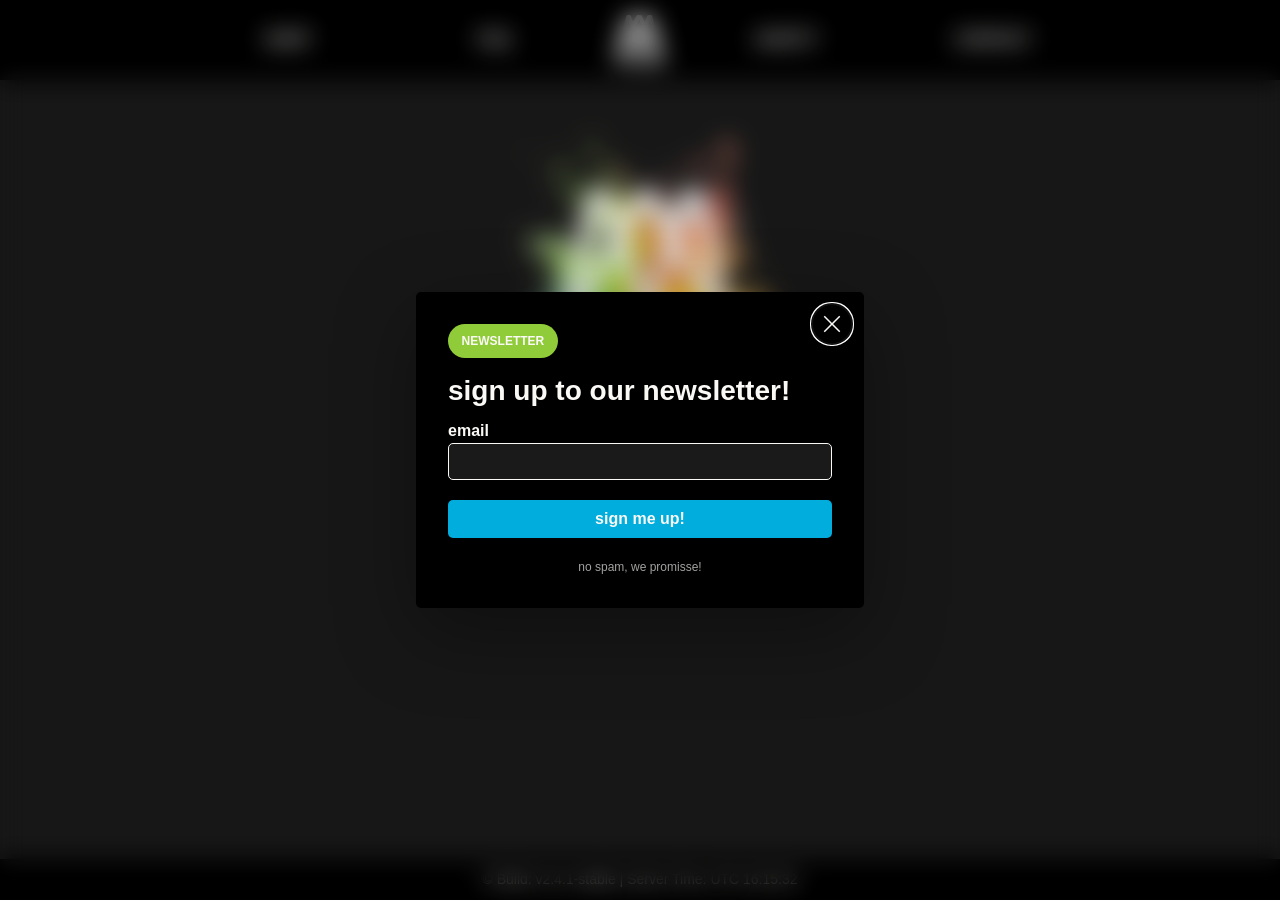
<file: index.html>
<!DOCTYPE html>
<html lang="en">

<head>
    <meta charset="UTF-8">
    <meta name="viewport" content="width=device-width, initial-scale=1.0">
    <title>MyDrugs</title>

    <link rel="icon" href="./assets/icons/mydrugs-favicon.ico">
    <link rel="stylesheet" href="./css/styles.css">
</head>

<body>
    <header>
        <nav class="mobile-menu-nav">
            <a href="index.html" class="mobile-logo" aria-label="MyDrugs home">
                <img src="./assets/icons/mydrugs-logo-nobg.png" alt="">
            </a>
            <ul id="menu" class="menu">
                <li><a href="shop.html">SHOP</a></li>
                <li><a href="faq.html">FAQ</a></li>
                <li class="desktop-logo">
                    <a href="index.html" class="logo">
                        <img src="./assets/icons/mydrugs-logo-nobg.png" alt="MyDrugs Logo">
                    </a>
                </li>
                <li><a href="safety.html">SAFETY</a></li>
                <li><a href="contact.html">CONTACT</a></li>
            </ul>

            <button type="button" id="menu-toggle" class="menu-toggle" aria-label="open menu" aria-expanded="false" aria-controls="menu">
                <svg width="24" height="24" viewBox="0 0 24 24" fill="none" xmlns="http://www.w3.org/2000/svg">
                    <path fill-rule="evenodd" clip-rule="evenodd"
                        d="M21 5.5H3V7h18V5.5Zm0 5.75H3v1.5h18v-1.5ZM3 17h18v1.5H3V17Z" fill="currentColor" />
                </svg>
            </button>
        </nav>
    </header>
    <main>
        <section class="landing-page">
            <img class="landing-image" src="./assets/images/mydrugs-landing-page.jpg" alt="MyDrugs Landing Page">
            <button class="shop-button"><a href="shop.html">SHOP NOW</a></button>
        </section>

        <dialog id="modal-sub" class="modal">
            <button type="button" id="modal-close" class="modal-close" aria-label="close modal">
                <svg width="24" height="24" fill="none" xmlns="http://www.w3.org/2000/svg" aria-hidden="true">
                    <path
                        d="m20.28 4.78-1.06-1.06L12 10.94 4.78 3.72 3.72 4.78 10.94 12l-7.22 7.22 1.06 1.06L12 13.06l7.22 7.22 1.06-1.06L13.06 12l7.22-7.22Z"
                        fill="currentColor" />
                </svg>
            </button>

            <div class="modal-content">
                <span class="modal-tag"> NEWSLETTER </span>
                <h2> sign up to our newsletter! </h2>

                    <form id="form-sub" class="form-sub">
                        <label for="email"> email </label>
                        <input type="text" id="email" name="email" required>
                        <button type="submit"> sign me up! </button>
                    </form>

                    <span class="modal-footer"> no spam, we promisse! </span>
            </div>
        </dialog>

    </main>

    <footer>&copy; Build: v2.4.1-stable | Server Time: UTC 16:15:32 </footer>

    <script src="main.js"></script>
</body>

</html>

<!-- ༼ つ ◕_◕ ༽つ0
_     _                                
| |   | |__   ___  _ ____   _____       
| |/ /| '_ \ / _ \| '__\ \ / / __|      
|   < | | | | (_) | |   \ V /\__ \      
|_|\_\|_| |_|\___/|_|    \_/ |___/

༼ つ ◕_◕ ༽つ -->
</file>
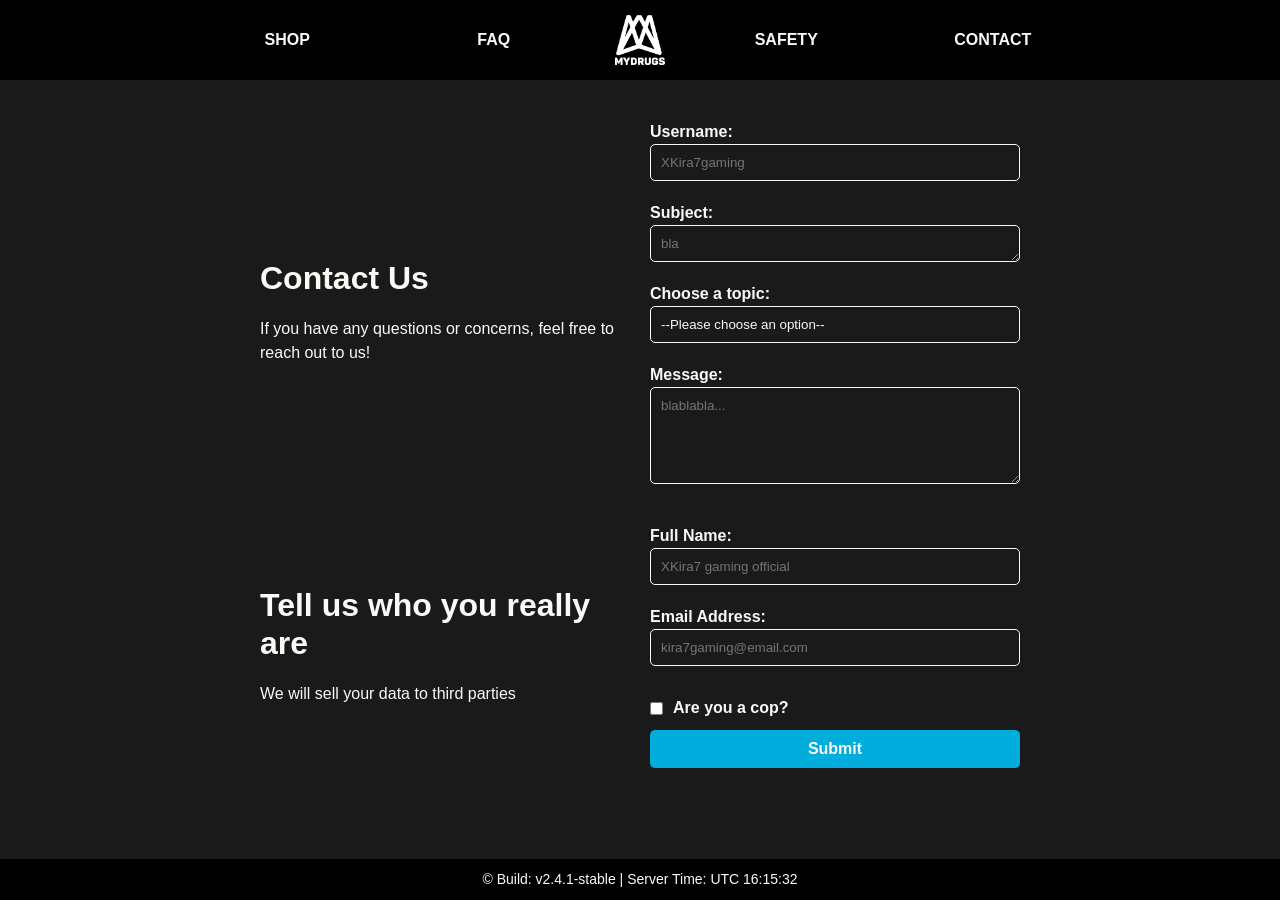
<file: contact.html>
<!DOCTYPE html>
<html lang="en">
<head>
    <meta charset="UTF-8">
    <meta name="viewport" content="width=device-width, initial-scale=1.0">
    <title>MyDrugs - Contact</title>

    <link rel="icon" href="./assets/icons/mydrugs-favicon.ico">
    <link rel="stylesheet" href="./css/styles.css">
</head>
<body>
    <header>
        <nav class="mobile-menu-nav">
            <a href="index.html" class="mobile-logo" aria-label="MyDrugs home">
                <img src="./assets/icons/mydrugs-logo-nobg.png" alt="">
            </a>
            <ul id="menu" class="menu">
                <li><a href="shop.html">SHOP</a></li>
                <li><a href="faq.html">FAQ</a></li>
                <li class="desktop-logo">
                    <a href="index.html" class="logo">
                        <img src="./assets/icons/mydrugs-logo-nobg.png" alt="MyDrugs Logo">
                    </a>
                </li>
                <li><a href="safety.html">SAFETY</a></li>
                <li><a href="contact.html">CONTACT</a></li>
            </ul>

            <button type="button" id="menu-toggle" aria-label="open menu" aria-expanded="false" aria-controls="menu">
                <svg width="24" height="24" viewBox="0 0 24 24" fill="none" xmlns="http://www.w3.org/2000/svg">
                    <path fill-rule="evenodd" clip-rule="evenodd"
                        d="M21 5.5H3V7h18V5.5Zm0 5.75H3v1.5h18v-1.5ZM3 17h18v1.5H3V17Z" fill="currentColor" />
                </svg>
            </button>
        </nav>
    </header>
    <main>
        <section class="contact-container">
            <article class="first-contact">
                <div class="contact-section">
                    <h1>Contact Us</h1>
                    <p>If you have any questions or concerns, feel free to reach out to us!</p>
                </div>

                <form>
                    <label for="username">Username:</label>
                    <input type="text" id="username" name="username" placeholder="XKira7gaming" required>

                    <label for="subject">Subject:</label>
                    <textarea id="subject" name="subject" rows="1" placeholder="bla" required></textarea>

                    <label for="topic-select">Choose a topic:</label>
                    <select id="topic-select">
                        <option value="">--Please choose an option--</option>
                        <option value="">Product</option>
                        <option value="">Delivery</option>
                        <option value="">Question</option>
                        <option value="">Website</option>
                    </select>

                    <label for="message">Message:</label>
                    <textarea id="message" name="message" rows="5" placeholder="blablabla..." required></textarea>
                </form>
            </article>

            <article class="second-contact">
                <div class="contact-section">
                    <h1>Tell us who you really are</h1>
                    <p>We will sell your data to third parties</p>
                </div>

                <form>
                    <label for="fullname">Full Name:</label>
                    <input type="text" id="fullname" name="fullname" placeholder="XKira7 gaming official" required>

                    <label for="email">Email Address:</label>
                    <input type ="email" id="email" name="email" placeholder="kira7gaming@email.com" required>
                    
                    <div class="checkbox-group">
                        <input type="checkbox" id="cop" name="cop">
                        <label for="cop">Are you a cop?</label>
                    </div>

                    <button type="submit" class="contact-button">Submit</button>
                </form>
            </article>
        </section> 
    </main>

    <footer>&copy; Build: v2.4.1-stable | Server Time: UTC 16:15:32 </footer>
    <script src="main.js"></script>
</body>
</html>
</file>
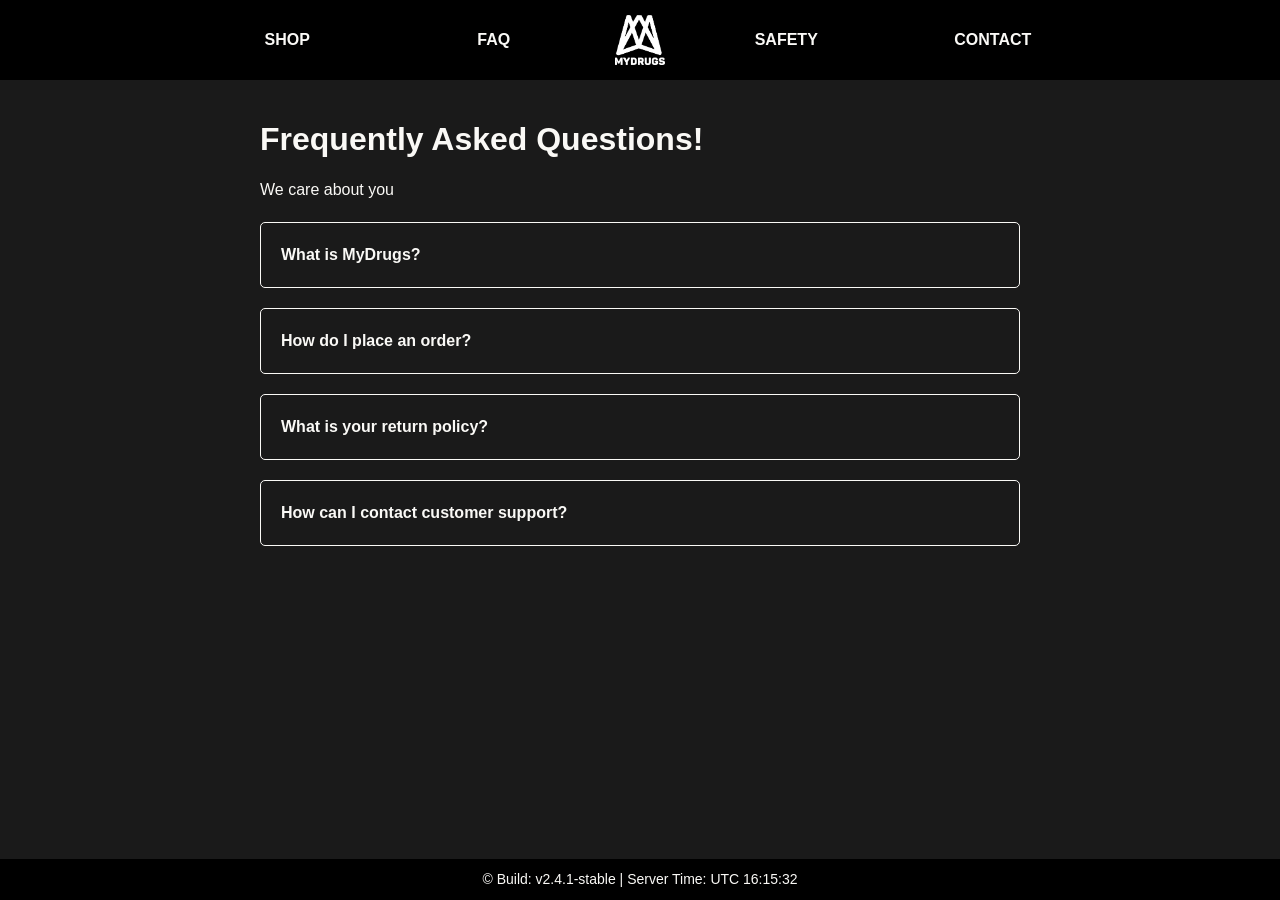
<file: faq.html>
<!DOCTYPE html>
<html lang="en">
<head>
    <meta charset="UTF-8">
    <meta name="viewport" content="width=device-width, initial-scale=1.0">
    <title>MyDrugs - FAQ</title>
    
    <link rel="icon" href="./assets/icons/mydrugs-favicon.ico">
    <link rel="stylesheet" href="./css/styles.css">
</head>
<body>
    <header>
        <nav class="mobile-menu-nav">
            <a href="index.html" class="mobile-logo" aria-label="MyDrugs home">
                <img src="./assets/icons/mydrugs-logo-nobg.png" alt="">
            </a>
            <ul id="menu" class="menu">
                <li><a href="shop.html">SHOP</a></li>
                <li><a href="faq.html">FAQ</a></li>
                <li class="desktop-logo">
                    <a href="index.html" class="logo">
                        <img src="./assets/icons/mydrugs-logo-nobg.png" alt="MyDrugs Logo">
                    </a>
                </li>
                <li><a href="safety.html">SAFETY</a></li>
                <li><a href="contact.html">CONTACT</a></li>
            </ul>

            <button type="button" id="menu-toggle" aria-label="open menu" aria-expanded="false" aria-controls="menu">
                <svg width="24" height="24" viewBox="0 0 24 24" fill="none" xmlns="http://www.w3.org/2000/svg">
                    <path fill-rule="evenodd" clip-rule="evenodd"
                        d="M21 5.5H3V7h18V5.5Zm0 5.75H3v1.5h18v-1.5ZM3 17h18v1.5H3V17Z" fill="currentColor" />
                </svg>
            </button>
        </nav>
    </header>
    <main>
        <section class="faq-container">
            <article class="faq-section">
                <h1>Frequently Asked Questions!</h1>
                <p>We care about you</p>
            </article>
            <details>
                <summary>What is MyDrugs?</summary>
                <p>MyDrugs is an online platform that provides information and resources related to various topics.</p>
            </details>
            <details class="faq-item">
                <summary>How do I place an order?</summary>
                <p>To place an order, simply browse our shop, add items to your cart, and proceed to checkout.</p>
            </details>
            <details class="faq-item">
                <summary>What is your return policy?</summary>
                <p>We offer a 30-day return policy on all unused products.</p>
            </details>
            <details class="faq-item">
                <summary>How can I contact customer support?</summary>
                <p>You can reach our customer support team via the contact form on our <a href="contact.html" class="hyperlink">Contact</a> page.</p>
            </details>
        </section>
    </main>

    <footer>&copy; Build: v2.4.1-stable | Server Time: UTC 16:15:32 </footer>
    <script src="main.js"></script>
</body>
</html>
</file>
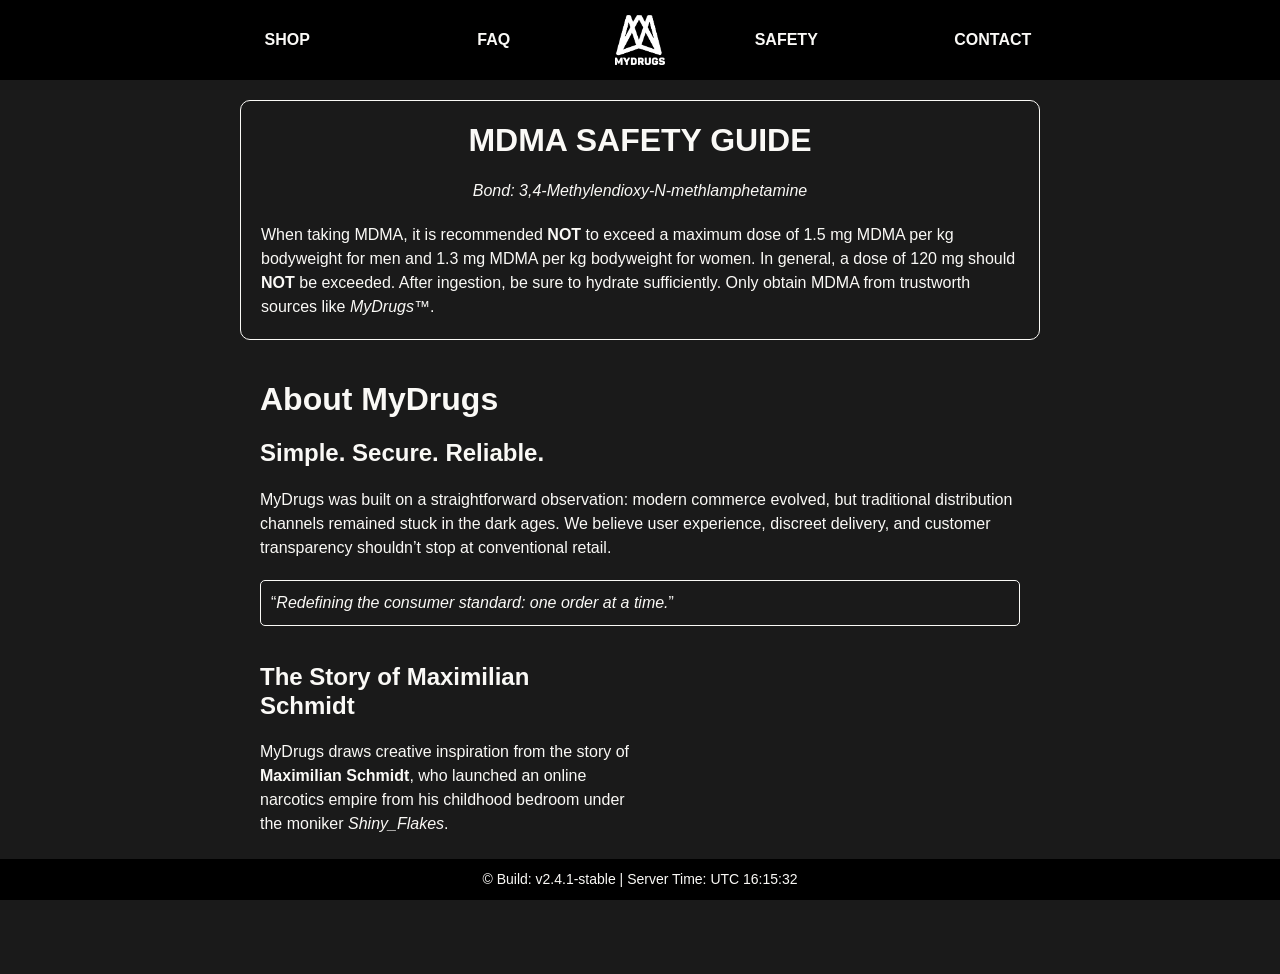
<file: safety.html>
<!DOCTYPE html>
<html lang="en">
<head>
    <meta charset="UTF-8">
    <meta name="viewport" content="width=device-width, initial-scale=1.0">
    <title>MyDrugs - Safety</title>

    <link rel="icon" href="./assets/icons/mydrugs-favicon.ico">
    <link rel="stylesheet" href="./css/styles.css">
</head>
<body>
    <header>
        <nav class="mobile-menu-nav">
            <a href="index.html" class="mobile-logo" aria-label="MyDrugs home">
                <img src="./assets/icons/mydrugs-logo-nobg.png" alt="">
            </a>
            <ul id="menu" class="menu">
                <li><a href="shop.html">SHOP</a></li>
                <li><a href="faq.html">FAQ</a></li>
                <li class="desktop-logo">
                    <a href="index.html" class="logo">
                        <img src="./assets/icons/mydrugs-logo-nobg.png" alt="MyDrugs Logo">
                    </a>
                </li>
                <li><a href="safety.html">SAFETY</a></li>
                <li><a href="contact.html">CONTACT</a></li>
            </ul>

            <button type="button" id="menu-toggle" aria-label="open menu" aria-expanded="false" aria-controls="menu">
                <svg width="24" height="24" viewBox="0 0 24 24" fill="none" xmlns="http://www.w3.org/2000/svg">
                    <path fill-rule="evenodd" clip-rule="evenodd"
                        d="M21 5.5H3V7h18V5.5Zm0 5.75H3v1.5h18v-1.5ZM3 17h18v1.5H3V17Z" fill="currentColor" />
                </svg>
            </button>
        </nav>
    </header>
    
    <main>
        <section class="safety-container">
            <h1>MDMA SAFETY GUIDE</h1>
            <p> <em>Bond: 3,4-Methylendioxy-N-methlamphetamine</em></p>
            <p>When taking MDMA, it is recommended <strong>NOT</strong> to exceed a maximum dose of 1.5 mg MDMA per kg bodyweight for men and 1.3 mg MDMA per kg bodyweight for women. In general, a dose of 120 mg should <strong>NOT</strong> be exceeded. After ingestion, be sure to hydrate sufficiently. Only obtain MDMA from trustworth sources like <em>MyDrugs™</em>.</p>
        </section>

        <section class="about-container">
            <article class="about-section">
                <div>
                    <h1>About MyDrugs</h1>
                    <h2>Simple. Secure. Reliable.</h2>
                    <p>MyDrugs was built on a straightforward observation: modern commerce evolved, but traditional distribution channels remained stuck in the dark ages. We believe user experience, discreet delivery, and customer transparency shouldn’t stop at conventional retail.</p>

                    <q><em>Redefining the consumer standard: one order at a time.</em></q>
                </div>
            </article>

            <article class="story-section">
                <div class="story-text">
                    <h2>The Story of Maximilian Schmidt</h2>
                    <p>
                    MyDrugs draws creative inspiration from the story of <strong>Maximilian Schmidt</strong>, who launched an online narcotics empire from his childhood bedroom under the moniker <em>Shiny_Flakes</em>.
                </p>
                </div>
        
                <iframe 
                    src="https://youtube.com/embed/LMl93KgG72Y" 
                    title="Shiny_Flakes: The Teenage Drug Lord | Official Trailer" 
                    allow="autoplay">
                </iframe>
            </article>
        </section>
    </main>
    
    <footer>&copy; Build: v2.4.1-stable | Server Time: UTC 16:15:32 </footer>
    <script src="main.js"></script>
</body>
</html>
</file>
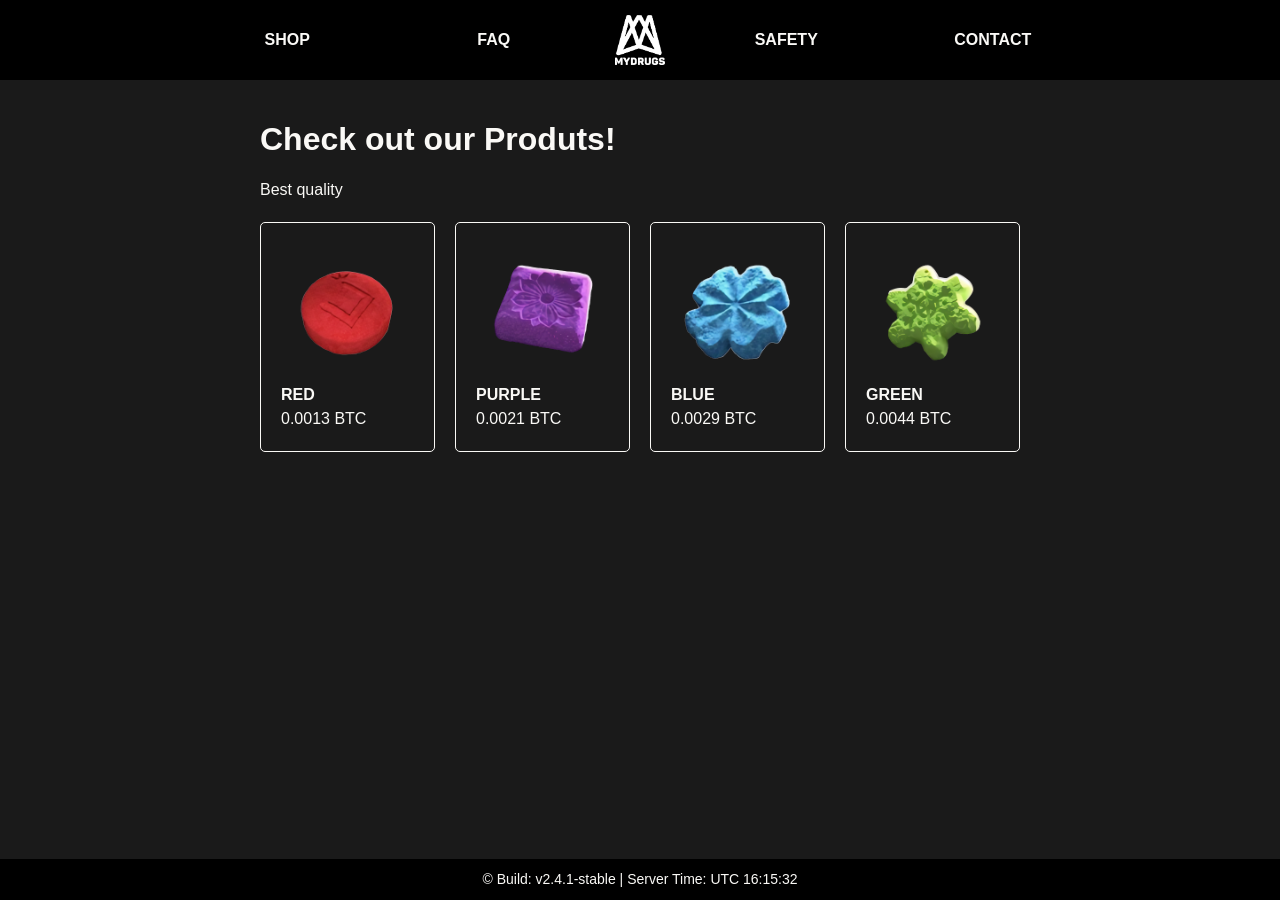
<file: shop.html>
<!DOCTYPE html>
<html lang="en">
<head>
    <meta charset="UTF-8">
    <meta name="viewport" content="width=device-width, initial-scale=1.0">
    <title>MyDrugs - Shop</title>

    <link rel="icon" href="./assets/icons/mydrugs-favicon.ico">
    <link rel="stylesheet" href="./css/styles.css">
</head>
<body>
    <header>
        <nav class="mobile-menu-nav">
            <a href="index.html" class="mobile-logo" aria-label="MyDrugs home">
                <img src="./assets/icons/mydrugs-logo-nobg.png" alt="">
            </a>
            <ul id="menu" class="menu">
                <li><a href="shop.html">SHOP</a></li>
                <li><a href="faq.html">FAQ</a></li>
                <li class="desktop-logo">
                    <a href="index.html" class="logo">
                        <img src="./assets/icons/mydrugs-logo-nobg.png" alt="MyDrugs Logo">
                    </a>
                </li>
                <li><a href="safety.html">SAFETY</a></li>
                <li><a href="contact.html">CONTACT</a></li>
            </ul>

            <button type="button" id="menu-toggle" aria-label="open menu" aria-expanded="false" aria-controls="menu">
                <svg width="24" height="24" viewBox="0 0 24 24" fill="none" xmlns="http://www.w3.org/2000/svg">
                    <path fill-rule="evenodd" clip-rule="evenodd"
                        d="M21 5.5H3V7h18V5.5Zm0 5.75H3v1.5h18v-1.5ZM3 17h18v1.5H3V17Z" fill="currentColor" />
                </svg>
            </button>
        </nav>
    </header>
    <main>
        <div class="shop-content">
            <article class="shop-section">
                <h1>Check out our Produts!</h1>
                <p>Best quality </p>
            </article>

            <section class="shop-container">
                <div class="products">
                    <img src="assets/images/red_pill.png" class="pill" alt="">
                    <p class="pill-name" id="red-pill">RED</p>
                    <p>0.0013 BTC</p>
                </div>
                <div class="products">
                    <img src="assets/images/purple_pill.png" class="pill" alt="">
                    <p class="pill-name" id="purple-pill">PURPLE</p>
                    <p>0.0021 BTC</p>
                </div>
                <div class="products">
                    <img src="assets/images/blue_pill.png" class="pill" alt="">
                    <p class="pill-name" id="blue-pill">BLUE</p>
                    <p>0.0029 BTC</p>
                </div>
                <div class="products">
                    <img src="assets/images/green_pill.png" class="pill" alt="">
                    <p class="pill-name" id="green-pill">GREEN</p>
                    <p>0.0044 BTC</p>
                </div>
            </section>
        </div>
    </main>
    
    <footer>&copy; Build: v2.4.1-stable | Server Time: UTC 16:15:32 </footer>
    <script src="main.js"></script>
</body>
</html>
</file>
<file: css/styles.css>
* {
  box-sizing: border-box;
  color: var(--color-txt);
  font-family: Nunito, sans-serif;
  list-style: none;
  margin: 0;
  padding: 0;
  text-decoration: none;
}

:root {
  --color-bg: #1a1a1a;
  --color-txt: #faf9f6;
  --color-red: #ea4535;
  --color-orange: #f48a1c;
  --color-yellow: #f8db27;
  --color-green: #90cb39;
  --color-blue: #00addc;
  --content-width: 800px;
  --page-gutter: 20px;
  --space: 20px;
}

body {
  background-color: var(--color-bg);
  font-size: 16px;
  line-height: 1.5;
}

main {
  padding-bottom: 60px;
}

h1,
h2,
h3 {
  color: var(--color-txt);
  line-height: 1.2;
  margin-bottom: var(--space);
}

h1 {
  font-size: 2rem;
}

h2 {
  font-size: 1.5rem;
}

h3 {
  font-size: 1.25rem;
}

/* NAVBAR */
header {
  background-color: black;
  font-size: 16px;
  font-weight: bold;
  margin-bottom: var(--space);
  position: sticky;
  text-align: center;
  top: 0;
  z-index: 1;
}

nav {
  position: relative;
  display: flex;
  justify-content: center;
  align-items: center;
}

.mobile-menu-nav {
  align-items: center;
  justify-content: space-between;
  min-height: 5rem;
}

.mobile-logo {
  display: flex;
  align-items: center;
}

.mobile-logo img {
  height: 4rem;
  object-fit: contain;
  padding: 1rem 0.5rem;
  width: 6rem;
}

.logo img {
  height: 70px;
  margin: 0 20px;
  object-fit: contain;
  padding: 10px;
  width: 70px;

  color: white;
  position: absolute;
  left: 50%;
  transform: translateX(-50%);
}

nav button {
  display: flex;
  align-items: center;
  justify-content: center;

  background-color: transparent;
  border: none;

  color: var(--color-orange);
  cursor: pointer;

  width: 5rem;
  height: 5rem;
}

nav ul {
  gap: 1rem;
}

.menu {
  align-items: center;
  background-color: black;
  display: flex;
  flex-direction: column;
  gap: 1rem;
  justify-content: center;
  padding: 5rem 1.5rem 2rem;
  position: fixed;
  right: 0;
  top: 0;
  width: 15rem;

  border-radius: 0 5px;

  opacity: 0;
  visibility: hidden;
  pointer-events: none;
  z-index: 100;

  transform: translateX(100%);
  transition: opacity 150ms ease-in, visibility 150ms ease-in, transform 150ms ease-in;
}

.desktop-logo {
  display: none;
}

.menu.active {
  opacity: 1;
  visibility: visible;
  pointer-events: auto;
  transform: translateX(0);
}

.mobile-menu-nav button {
  position: relative;
  z-index: 101;
}

.menu a {
  margin-top: 1rem;
  display: block;
  padding: 0.5rem;
  border-radius: 5px;
}

.menu a:hover {
  color: var(--color-orange);
  text-decoration: underline;
}

.hyperlink {
  color: var(--color-blue);
  text-decoration: underline;
}

/* LANDING PAGE */
.landing-page {
  align-items: center;
  display: flex;
  flex-direction: column;
  justify-content: center;
  margin: var(--space) auto;
  padding: 0 var(--page-gutter);
}

.landing-image {
  filter: contrast(130%) brightness(95%);
  max-width: 400px;
  mix-blend-mode: screen;
  width: 100%;
}

.shop-button {
  padding: 10px 85px;
}

/* MODAL */
.modal {
  width: min(98%, 28rem);
  margin: auto;

  background-color: black;
  color: var(--color-bg);

  border: 0;
  border-radius: 5px;

  overflow: visible;

  box-shadow: 0 1.5rem 5rem rgb(0 0 0 / 0.35);
}

/* _________________________________________ */

.modal h2 {
  font-size: 1.75rem;
  margin-bottom: 0.75rem;
}

.modal p {
  margin-bottom: 1.5rem;
  font-size: 0.875rem;
  opacity: 85;
}

.modal-tag {
  background-color: var(--color-green);
  border-radius: 2rem;
  display: inline-block;
  padding: 0.5rem 0.85rem;
  margin-bottom: 1rem;
  font-weight: 700;
}

.modal::backdrop {
  /* pseudo elements in css, inserts content in the screen but it doesn't exist in html */
  background-color: 0 1.5rem 5rem rgb(0 0 0 / 0.35);
  backdrop-filter: blur(0.75rem);
}

.modal[open] {
  animation: modal-open 300ms ease-in forwards;
}

.modal-close {
  position: absolute;
  top: 0.75rem;
  right: 0.75rem;
  /* space between right and left but the x is in the right */

  width: 2.5rem;
  height: 2.5rem;
  padding: 0;

  display: flex;
  align-items: center;
  justify-content: center;

  border: none;
  border-radius: 50%;
  /* round x close button */

  cursor: pointer;
  color: var(--color-txt);
  background-color: transparent;
}

.modal-content {
  padding: 2rem;
}

.modal-tag {
  display: inline-block;

  padding: 0.5rem 0.85rem;
  margin-bottom: 1rem;

  background-color: var(--color-green);
  color: var(--color-txt);
  border-radius: 2rem;
  font-size: 0.75rem;
  font-weight: 700;
}

.form-sub input:focus {
  border-color: var(--color-green);
}

.modal-footer {
  display: block;
  margin-top: 1.25rem;
  text-align: center;
  font-size: 0.75rem;
  opacity: 0.65;
}


/* Shared page width and spacing (based on FAQ) */
.faq-container,
.safety-container,
.about-container,
.contact-container,
.shop-content {
  margin: var(--space) auto;
  max-width: var(--content-width);
  padding: var(--space);
  width: calc(100% - (2 * var(--page-gutter)));
}

.faq-section,
.shop-section,
.contact-section {
  margin-bottom: var(--space);
  text-align: left;
}

/* SHOP */
.shop-container {
  display: grid;
  gap: var(--space);
  grid-template-columns: repeat(4, minmax(0, 1fr));
}

.products {
  border: 1px solid var(--color-txt);
  border-radius: 5px;
  display: flex;
  flex-direction: column;
  padding: var(--space);
}

.pill {
  height: 140px;
  object-fit: contain;
  width: 100%;
}

.pill-name {
  cursor: pointer;
  font-weight: bold;
}

#purple-pill:hover {
  color: #8e24c7;
}

#red-pill:hover {
  color: var(--color-red);
}

#blue-pill:hover {
  color: var(--color-blue);
}

#green-pill:hover {
  color: var(--color-green);
}

/* FAQ */
details {
  border: 1px solid var(--color-txt);
  border-radius: 5px;
  margin-bottom: var(--space);
  overflow: hidden;
}

details summary {
  cursor: pointer;
  font-weight: bold;
  padding: var(--space);
}

details p {
  padding: 0 var(--space) var(--space);
}

/* SAFETY */
.safety-container {
  align-items: center;
  border: 1px solid var(--color-txt);
  border-radius: 10px;
  display: flex;
  flex-direction: column;
  justify-content: center;
}

.safety-container p:first-of-type {
  margin-bottom: var(--space);
}

.story-section {
  align-items: center;
  display: flex;
  gap: var(--space);
  justify-content: center;
  margin: var(--space) 0;
}

.story-text,
.story-section>div {
  display: flex;
  flex: 1;
  flex-direction: column;
}

.about-section q {
  border: 1px solid var(--color-txt);
  border-radius: 5px;
  display: block;
  margin-top: var(--space);
  padding: 10px;
}

iframe {
  aspect-ratio: 16 / 9;
  border: none;
  border-radius: 8px;
  flex: 1;
  max-width: 400px;
  width: 100%;
}

/* CONTACT */
.contact-container {
  align-items: stretch;
  display: flex;
  flex-direction: column;
  gap: var(--space);
  justify-content: center;
}

.first-contact,
.second-contact {
  align-items: center;
  display: flex;
  gap: var(--space);
}

.contact-section,
form {
  flex: 1;
}

.contact-section {
  margin-bottom: 0;
}

form {
  display: flex;
  flex-direction: column;
  max-width: 400px;
  width: 100%;
}

input,
textarea,
select {
  background-color: var(--color-bg);
  border: 1px solid var(--color-txt);
  border-radius: 5px;
  color: var(--color-txt);
  margin-bottom: var(--space);
  padding: 10px;
  width: 100%;
  cursor: pointer;
}

label,
button {
  font-weight: bold;
}

.checkbox-group {
  display: flex;
  align-items: center;
  gap: 10px;
  cursor: pointer;
  margin: 10px 0;
}

.checkbox-group input[type="checkbox"] {
  width: auto;
  cursor: pointer;
  margin: 0;
}

.checkbox-group label {
  cursor: pointer;
}

select {
  appearance: none;
  /* allows styling <option> */
  padding: 10px;
}

select option {
  background-color: var(--color-orange);
}

/* 3. Style the hovered/focused option */
select option:hover {
  background-color: var(--color-blue);
}

button {
  background-color: var(--color-blue);
  border: none;
  border-radius: 5px;
  cursor: pointer;
  font-size: 16px;
  padding: 10px;

  transition: all 300ms ease-in;
}

.shop-button:hover, .contact-button:hover {
  background-color: var(--color-orange);
}

footer {
  background-color: black;
  bottom: 0;
  font-size: 14px;
  padding: 10px;
  position: fixed;
  text-align: center;
  width: 100%;
}

@media (max-width: 700px) {
  .shop-container {
    grid-template-columns: repeat(2, minmax(0, 1fr));
  }

  .contact-container,
  .story-section,
  .first-contact,
  .second-contact {
    align-items: stretch;
    flex-direction: column;
  }

  iframe {
    flex: none;
    max-width: none;
  }

  form {
    max-width: none;
  }
}


/* @media (max-width: 480px) {
  nav {
    gap: 8px;
  }

  nav img {
    height: 56px;
    margin: 0 4px;
    padding: 6px;
    width: 56px;
  }

  .shop-container {
    grid-template-columns: 1fr;
  }

  h1 {
    font-size: 1.75rem;
  }
} */

@keyframes modal-open {
  from {
    opacity: 0;
    transform: translateY(2rem) scale(0.95);
  }

  to {
    opacity: 1;
    transform: translateY(0) scale(1);

  }
}

/* Responsividade */
@media screen and (min-width: 48rem) {
  .menu {
    display: grid;
    grid-template-columns: minmax(0, 1fr) minmax(0, 1fr) 70px minmax(0, 1fr) minmax(0, 1fr);
    height: auto;
    margin: 0 auto;
    max-width: 56rem;
    opacity: 1;
    padding: 0;
    pointer-events: auto;
    position: static;
    transform: none;
    visibility: visible;
    width: 100%;
    background-color: transparent;
    justify-items: center;
  }

  .menu a {
    margin-top: 0;
  }

  .menu .logo {
    align-items: center;
    display: flex;
    justify-content: center;
    padding: 0;
  }

  .menu .logo img {
    margin: 0;
    position: static;
    transform: none;
  }

  .desktop-logo {
    display: list-item;
  }

  .mobile-menu-nav {
    justify-content: center;
  }

  .mobile-logo {
    display: none;
  }

  .mobile-menu-nav button {
    display: none;
  }
}
</file>
